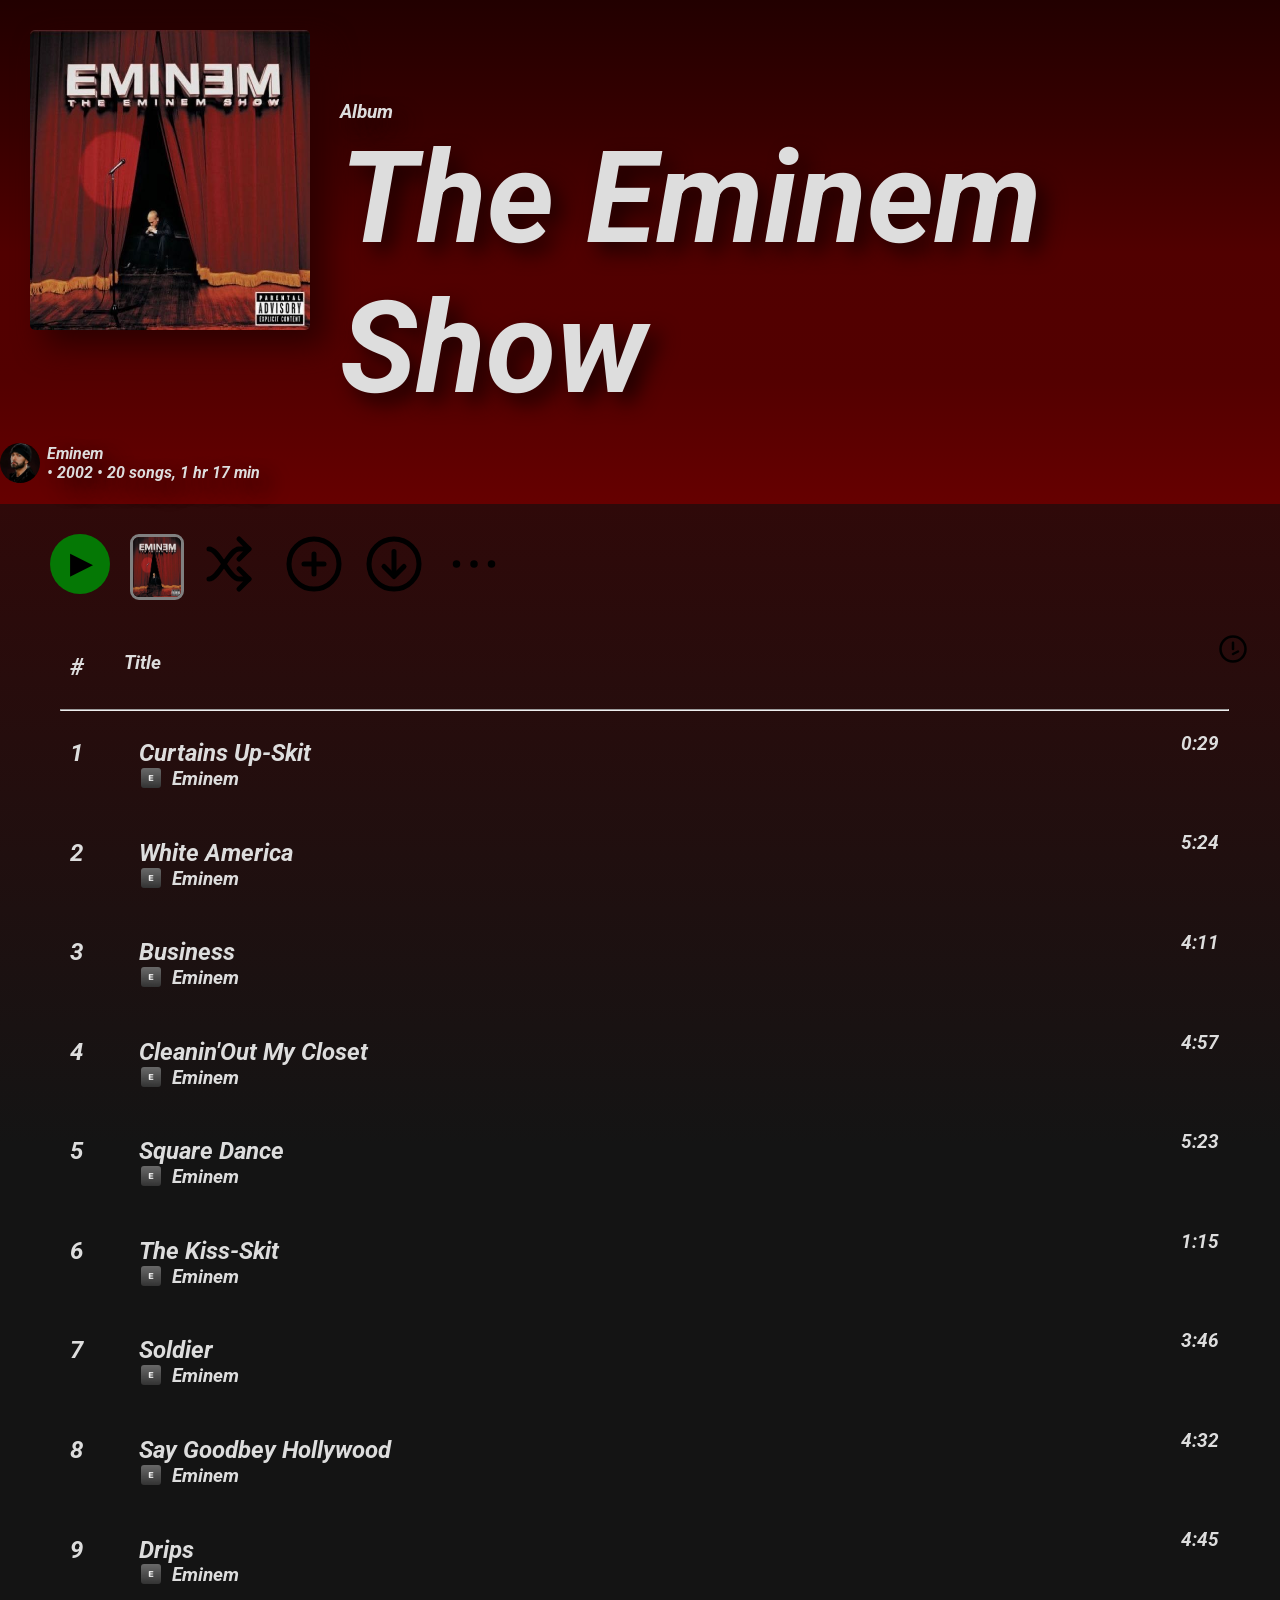
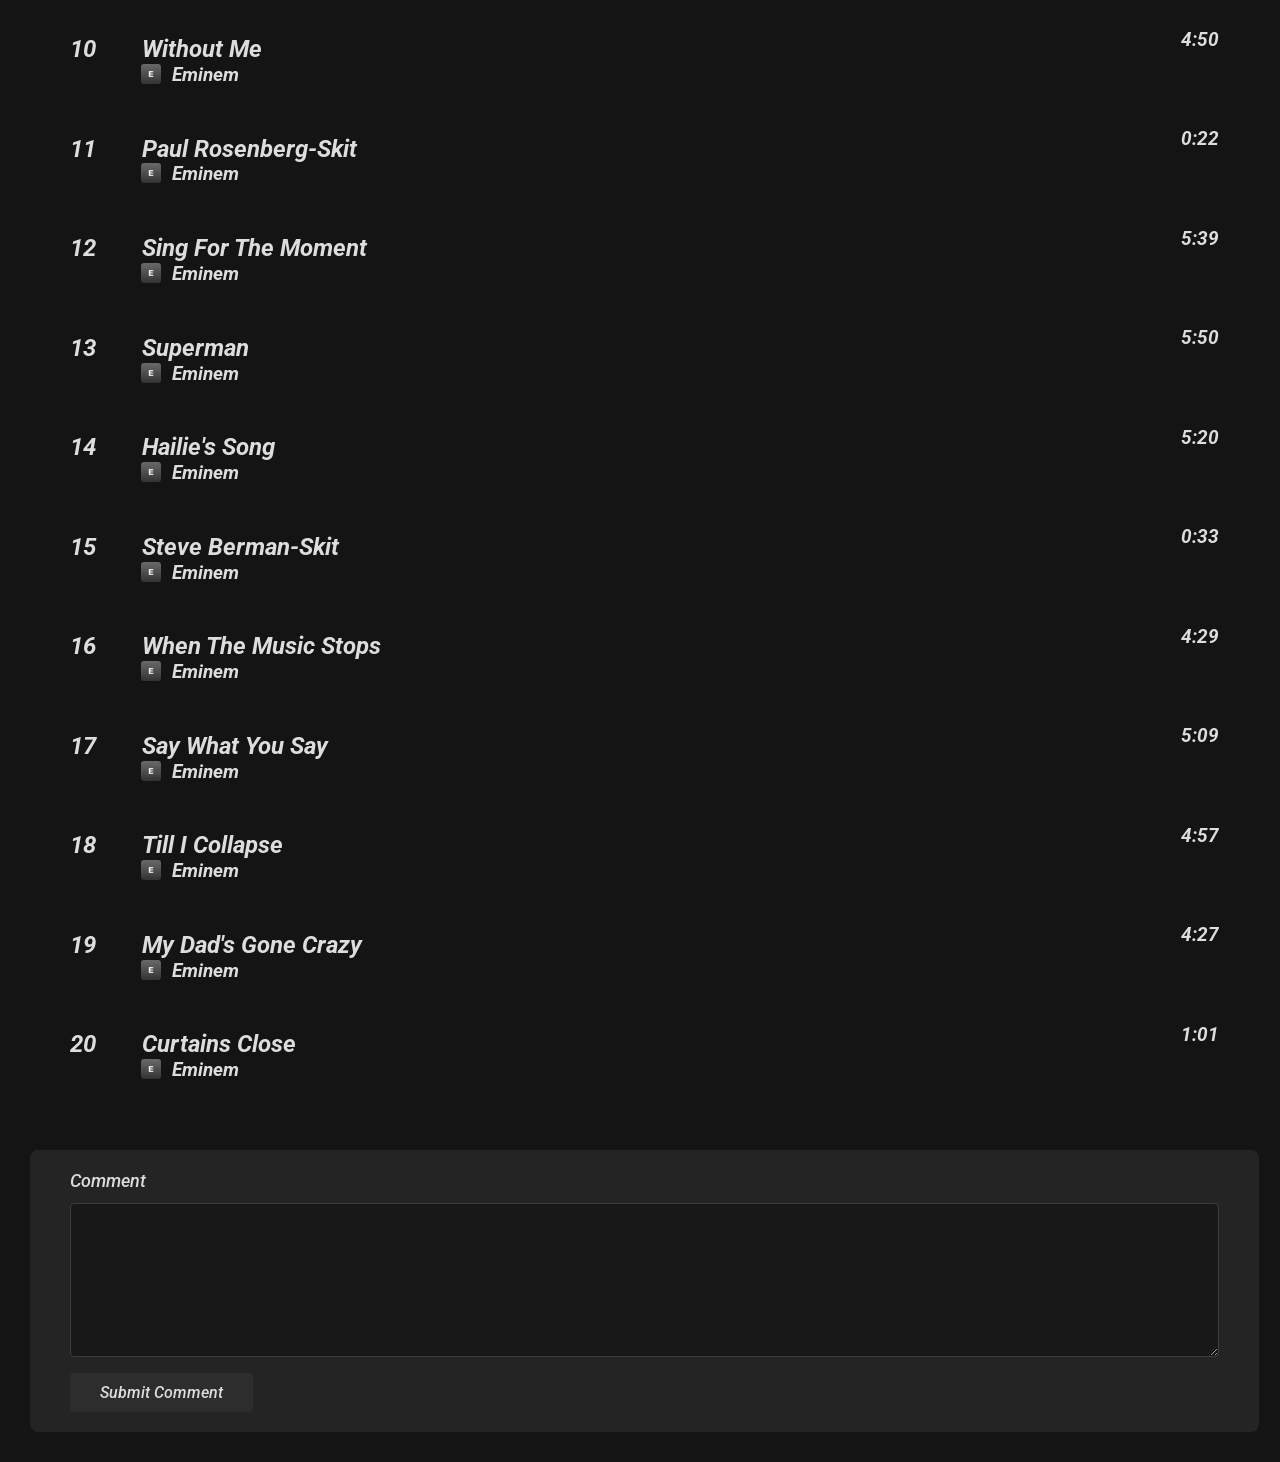
<file: index.html>
<!DOCTYPE html>
<html lang="en">
<head>
    <meta charset="UTF-8">
    <meta name="viewport" content="width=device-width, initial-scale=1.0">
    <link rel="stylesheet" href="EminemShow.css">
    <link rel="shortcut icon" type="img/jpeg" href="Eminem-Show.jpeg">
    <title>The Eminem Show</title>
</head>
<body>
    <!--First box-->
    <div id="box1">
        <img src="Eminem-Show.jpeg" alt="Eminem Show Album" id="img1">
        <h4 id="album">Album</h4>
        <a href="https://open.spotify.com/album/2cWBwpqMsDJC1ZUwz813lo" title="The Eminem Show Spotify" target="_blank">
            <h1 id="album-name">The Eminem Show</h1>
        </a>
    
        <div class="container">
            <img src="Eminem.jpeg" alt="Eminem" id="img2">
            <h4 id="eminem">
                <a href="https://open.spotify.com/artist/7dGJo4pcD2V6oG8kP0tJRR" title="Eminem Spotify account " target="_blank" style="color: inherit; text-decoration: none;">
                    Eminem
                </a>
                 • 2002 • 20 songs, 1 hr 17 min</h4>
        </div>
    </div>

    <!--Second box-->
    <div id="box2">
        <div id="row1">
            <button id="playbutton"><p id="symbol">▶</p></button>
            <img src="Eminem-Show.jpeg" alt="The Eminem Show" id="img3">
            <svg width="60px" 
                height="60px" 
                viewBox="0 0 24 24" 
                fill="none" 
                stroke="#000" 
                stroke-width="2" 
                stroke-linecap="round" 
                stroke-linejoin="round">
                <path d="M2 18c4 0 8-12 12-12h4"/>
                <path d="M14 2l4 4-4 4"/>
                <path d="M2 6c4 0 8 12 12 12h4"/>
                <path d="M14 22l4-4-4-4"/>
            </svg>
            
            <svg width="60" 
                height="60" 
                viewBox="0 0 24 24" 
                fill="none" 
                stroke="#000" 
                stroke-width="2" 
                stroke-linecap="round" 
                style="margin-left: 20px;">
                <circle cx="12" cy="12" r="10"/>
                <line x1="12" y1="8" x2="12" y2="16"/>
                <line x1="8" y1="12" x2="16" y2="12"/>
            </svg>

            <svg width="60" 
                height="60" 
                viewBox="0 0 24 24" 
                fill="none" 
                stroke="#000" 
                stroke-width="2" 
                stroke-linecap="round" 
                stroke-linejoin="round"
                style="margin-left: 20px; margin-right: 20px;">
                <circle cx="12" cy="12" r="10"/>
                <line x1="12" y1="7" x2="12" y2="16"/>
                <polyline points="8 13 12 17 16 13"/>
            </svg>

            <svg width="60" 
                height="60" 
                viewBox="0 0 24 24" 
                fill="#000">
                <circle cx="5" cy="12" r="1.5"/>
                <circle cx="12" cy="12" r="1.5"/>
                <circle cx="19" cy="12" r="1.5"/>
            </svg>
        </div>

        <div id="row2">
            <h2>#</h2>
            <h3 id="title">Title</h3>
            <svg width="30"
                 height="30"
                 viewBox="0 0 24 24"
                 fill="none"
                 stroke="#000"
                 stroke-width="2"
                 stroke-linecap="round"
                 stroke-linejoin="round"
                 style="margin-bottom: -9px; margin-left: 12.5px;">
                 <circle cx="12" cy="12" r="10"/>
                 <line x1="12" y1="12" x2="12" y2="7"/>
                 <line x1="12" y1="16" x2="16" y2="14"/>
            </svg>
        </div>
        <hr align="center" style="width: 95%; height: 0.02px;">

        <div id="row3">

            <!--Song1-->
            <div class="Song">

                <div class="part1">
                    <h2 class="number">1</h2>
                    <a href="https://open.spotify.com/track/0ttF21hZCPw2merE3GsHcP" title="Spotify Eminem song" target="_blank" style="color: inherit; text-decoration: none;">
                        <h2 class="songname">Curtains Up-Skit</h2>
                    </a>
                    <h3>0:29</h3>
                </div>

                <div class="part2">
                    <img src="E.jpeg" class="E-Logo">
                    <h3 class="Eminem">Eminem</h3>
                </div>

            </div>
            <!--Song1-->

            <!--Song2-->
            <div class="Song">

                <div class="part1">
                    <h2 class="number">2</h2>
                    <a href="https://open.spotify.com/track/15qrWkkYCfmtu1uRpGf48L" title="Spotify Eminem song" target="_blank" style="color: inherit; text-decoration: none;">
                        <h2 class="songname">White America</h2>
                    </a>
                    <h3>5:24</h3>
                </div>

                <div class="part2">
                    <img src="E.jpeg" class="E-Logo">
                    <h3 class="Eminem">Eminem</h3>
                </div>

            </div>
            <!--Song2-->

            <!--Song3-->
            <div class="Song">

                <div class="part1">
                    <h2 class="number">3</h2>
                    <a href="http://127.0.0.1:5500/EminemShow.html" title="Spotify Eminem song" target="_blank" style="color: inherit; text-decoration: none;">
                        <h2 class="songname">Business</h2>
                    </a>
                    <h3>4:11</h3>
                </div>

                <div class="part2">
                    <img src="E.jpeg" class="E-Logo">
                    <h3 class="Eminem">Eminem</h3>
                </div>

            </div>
            <!--Song3-->

            <!--Song4-->
            <div class="Song">

                <div class="part1">
                    <h2 class="number">4</h2>
                    <a href="https://open.spotify.com/track/7BMO7O7ImjV8HNTH74Tshv" title="Spotify Eminem song" target="_blank" style="color: inherit; text-decoration: none;">
                        <h2 class="songname">Cleanin'Out My Closet</h2>
                    </a>
                    <h3>4:57</h3>
                </div>

                <div class="part2">
                    <img src="E.jpeg" class="E-Logo">
                    <h3 class="Eminem">Eminem</h3>
                </div>

            </div>
            <!--Song4-->

            <!--Song5-->
            <div class="Song">

                <div class="part1">
                    <h2 class="number">5</h2>
                    <a href="https://open.spotify.com/track/27mgDrExPa3obPAYXd3yQg" title="Spotify Eminem song" target="_blank" style="color: inherit; text-decoration: none;">
                        <h2 class="songname">Square Dance</h2>
                    </a>
                    <h3>5:23</h3>
                </div>

                <div class="part2">
                    <img src="E.jpeg" class="E-Logo">
                    <h3 class="Eminem">Eminem</h3>
                </div>

            </div>
            <!--Song5-->

            <!--Song6-->
            <div class="Song">

                <div class="part1">
                    <h2 class="number">6</h2>
                    <a href="https://open.spotify.com/track/2J3CYFUn6eAuHz5S9IKape" title="Spotify Eminem song" target="_blank" style="color: inherit; text-decoration: none;">
                        <h2 class="songname">The Kiss-Skit</h2>
                    </a>
                    <h3>1:15</h3>
                </div>

                <div class="part2">
                    <img src="E.jpeg" class="E-Logo">
                    <h3 class="Eminem">Eminem</h3>
                </div>

            </div>
            <!--Song6-->

            <!--Song7-->
            <div class="Song">

                <div class="part1">
                    <h2 class="number">7</h2>
                    <a href="https://open.spotify.com/track/5QD28FqaM3jTfsqWwvRZwv" title="Spotify Eminem song" target="_blank" style="color: inherit; text-decoration: none;">
                        <h2 class="songname">Soldier </h2>
                    </a>
                    <h3>3:46</h3>
                </div>

                <div class="part2">
                    <img src="E.jpeg" class="E-Logo">
                    <h3 class="Eminem">Eminem</h3>
                </div>

            </div>
            <!--Song7-->

            <!--Song8-->
            <div class="Song">

                <div class="part1">
                    <h2 class="number">8</h2>
                    <a href="https://open.spotify.com/track/288e3FhmVuCqPmNEfAH0h6" title="Spotify Eminem song" target="_blank" style="color: inherit; text-decoration: none;">
                        <h2 class="songname">Say Goodbey Hollywood</h2>
                    </a>
                    <h3>4:32</h3>
                </div>

                <div class="part2">
                    <img src="E.jpeg" class="E-Logo">
                    <h3 class="Eminem">Eminem</h3>
                </div>

            </div>
            <!--Song8-->

            <!--Song9-->
            <div class="Song">

                <div class="part1">
                    <h2 class="number">9</h2>
                    <a href="https://open.spotify.com/track/7lQ8MOhq6IN2w8EYcFNSUk" title="Spotify Eminem song" target="_blank" style="color: inherit; text-decoration: none;">
                        <h2 class="songname">Drips</h2>
                    </a>
                    <h3>4:45</h3>
                </div>

                <div class="part2">
                    <img src="E.jpeg" class="E-Logo">
                    <h3 class="Eminem">Eminem</h3>
                </div>

            </div>
            <!--Song9-->

            <!--Song10-->
            <div class="Song">

                <div class="part1">
                    <h2 class="number">10</h2>
                    <a href="https://open.spotify.com/track/7lQ8MOhq6IN2w8EYcFNSUk" title="Spotify Eminem song" target="_blank" style="color: inherit; text-decoration: none;">
                        <h2 class="songname" style="margin-left: -10px">Without Me</h2>
                    </a>
                    <h3>4:50</h3>
                </div>

                <div class="part2">
                    <img src="E.jpeg" class="E-Logo">
                    <h3 class="Eminem">Eminem</h3>
                </div>

            </div>
            <!--Song10-->

            <!--Song11-->
            <div class="Song">

                <div class="part1">
                    <h2 class="number">11</h2>
                    <a href="https://open.spotify.com/track/0EgkVzDidmq4MP57jZFeik" title="Spotify Eminem song" target="_blank" style="color: inherit; text-decoration: none;">
                        <h2 class="songname" style="margin-left: -10px">Paul Rosenberg-Skit</h2>
                    </a>
                    <h3>0:22</h3>
                </div>

                <div class="part2">
                    <img src="E.jpeg" class="E-Logo">
                    <h3 class="Eminem">Eminem</h3>
                </div>

            </div>
            <!--Song11-->

            <!--Song12-->
            <div class="Song">

                <div class="part1">
                    <h2 class="number">12</h2>
                    <a href="https://open.spotify.com/track/3CpoeW0cZSDzIRv5z34F87" title="Spotify Eminem song" target="_blank" style="color: inherit; text-decoration: none;">
                        <h2 class="songname" style="margin-left: -10px">Sing For The Moment</h2>
                    </a>
                    <h3>5:39</h3>
                </div>

                <div class="part2">
                    <img src="E.jpeg" class="E-Logo">
                    <h3 class="Eminem">Eminem</h3>
                </div>

            </div>
            <!--Song12-->

            <!--Song13-->
            <div class="Song">

                <div class="part1">
                    <h2 class="number">13</h2>
                    <a href="https://open.spotify.com/track/4woTEX1wYOTGDqNXuavlRC" title="Spotify Eminem song" target="_blank" style="color: inherit; text-decoration: none;">
                        <h2 class="songname" style="margin-left: -10px">Superman</h2>
                    </a>
                    <h3>5:50</h3>
                </div>

                <div class="part2">
                    <img src="E.jpeg" class="E-Logo">
                    <h3 class="Eminem">Eminem</h3>
                </div>

            </div>
            <!--Song13-->

            <!--Song14-->
            <div class="Song">

                <div class="part1">
                    <h2 class="number">14</h2>
                    <a href="https://open.spotify.com/track/6Db8IlZ7YY1pfIjJllejyH" title="Spotify Eminem song" target="_blank" style="color: inherit; text-decoration: none;">
                        <h2 class="songname" style="margin-left: -10px">Hailie's Song</h2>
                    </a>
                    <h3>5:20</h3>
                </div>

                <div class="part2">
                    <img src="E.jpeg" class="E-Logo">
                    <h3 class="Eminem">Eminem</h3>
                </div>

            </div>
            <!--Song14-->

            <!--Song15-->
            <div class="Song">

                <div class="part1">
                    <h2 class="number">15</h2>
                    <a href="https://open.spotify.com/track/5ZxX55HFfi4aofGTxMp58x" title="Spotify Eminem song" target="_blank" style="color: inherit; text-decoration: none;">
                        <h2 class="songname" style="margin-left: -10px">Steve Berman-Skit</h2>
                    </a>
                    <h3>0:33</h3>
                </div>

                <div class="part2">
                    <img src="E.jpeg" class="E-Logo">
                    <h3 class="Eminem">Eminem</h3>
                </div>

            </div>
            <!--Song15-->

            <!--Song16-->
            <div class="Song">

                <div class="part1">
                    <h2 class="number">16</h2>
                    <a href="https://open.spotify.com/track/73qINA7ccO03wxD8nsJalr" title="Spotify Eminem song" target="_blank" style="color: inherit; text-decoration: none;">
                        <h2 class="songname" style="margin-left: -10px">When The Music Stops</h2>
                    </a>
                    <h3>4:29</h3>
                </div>

                <div class="part2">
                    <img src="E.jpeg" class="E-Logo">
                    <h3 class="Eminem">Eminem</h3>
                </div>

            </div>
            <!--Song16-->

            <!--Song17-->
            <div class="Song">

                <div class="part1">
                    <h2 class="number">17</h2>
                    <a href="https://open.spotify.com/track/4EQkcrSLF3QdlwNca7sMXY" title="Spotify Eminem song" target="_blank" style="color: inherit; text-decoration: none;">
                        <h2 class="songname"style="margin-left: -10px" >Say What You Say</h2>
                    </a>
                    <h3>5:09</h3>
                </div>

                <div class="part2">
                    <img src="E.jpeg" class="E-Logo">
                    <h3 class="Eminem">Eminem</h3>
                </div>

            </div>
            <!--Song17-->

            <!--Song18-->
            <div class="Song">

                <div class="part1">
                    <h2 class="number">18</h2>
                    <a href="https://open.spotify.com/track/4xkOaSrkexMciUUogZKVTS" title="Spotify Eminem song" target="_blank" style="color: inherit; text-decoration: none;">
                        <h2 class="songname" style="margin-left: -10px">Till I Collapse</h2>
                    </a>
                    <h3>4:57</h3>
                </div>

                <div class="part2">
                    <img src="E.jpeg" class="E-Logo">
                    <h3 class="Eminem">Eminem</h3>
                </div>

            </div>
            <!--Song18-->

            <!--Song19-->
            <div class="Song">

                <div class="part1">
                    <h2 class="number">19</h2>
                    <a href="https://open.spotify.com/track/3F14hbIqy1JKKLTb1mzdYV" title="Spotify Eminem song" target="_blank" style="color: inherit; text-decoration: none;">
                        <h2 class="songname" style="margin-left: -10px">My Dad's Gone Crazy</h2>
                    </a>
                    <h3>4:27</h3>
                </div>

                <div class="part2">
                    <img src="E.jpeg" class="E-Logo">
                    <h3 class="Eminem">Eminem</h3>
                </div>

            </div>
            <!--Song19-->

            <!--Song20-->
            <div class="Song">

                <div class="part1">
                    <h2 class="number">20</h2>
                    <a href="" title="Spotify Eminem song" target="_blank" style="color: inherit; text-decoration: none;">
                        <h2 class="songname" style="margin-left: -10px">Curtains Close</h2>
                    </a>
                    <h3>1:01</h3>
                </div>

                <div class="part2">
                    <img src="E.jpeg" class="E-Logo">
                    <h3 class="Eminem">Eminem</h3>
                </div>

            </div>
            <!--Song20-->

        </div>

        <div id="comment">
            <form action="https://formspree.io/f/xaqzvagq" method="POST">
                <label for="comment-text">
                    Comment
                </label>
                <textarea id="comment-text"
                        name="comment"
                        rows="8"
                        cols="50"
                        placeholder="Say something...">
                </textarea>
                <button id="submit-button" type="submit">Submit Comment</button>
            </form>
        </div>
    </div>
</body>
</html>
</file>
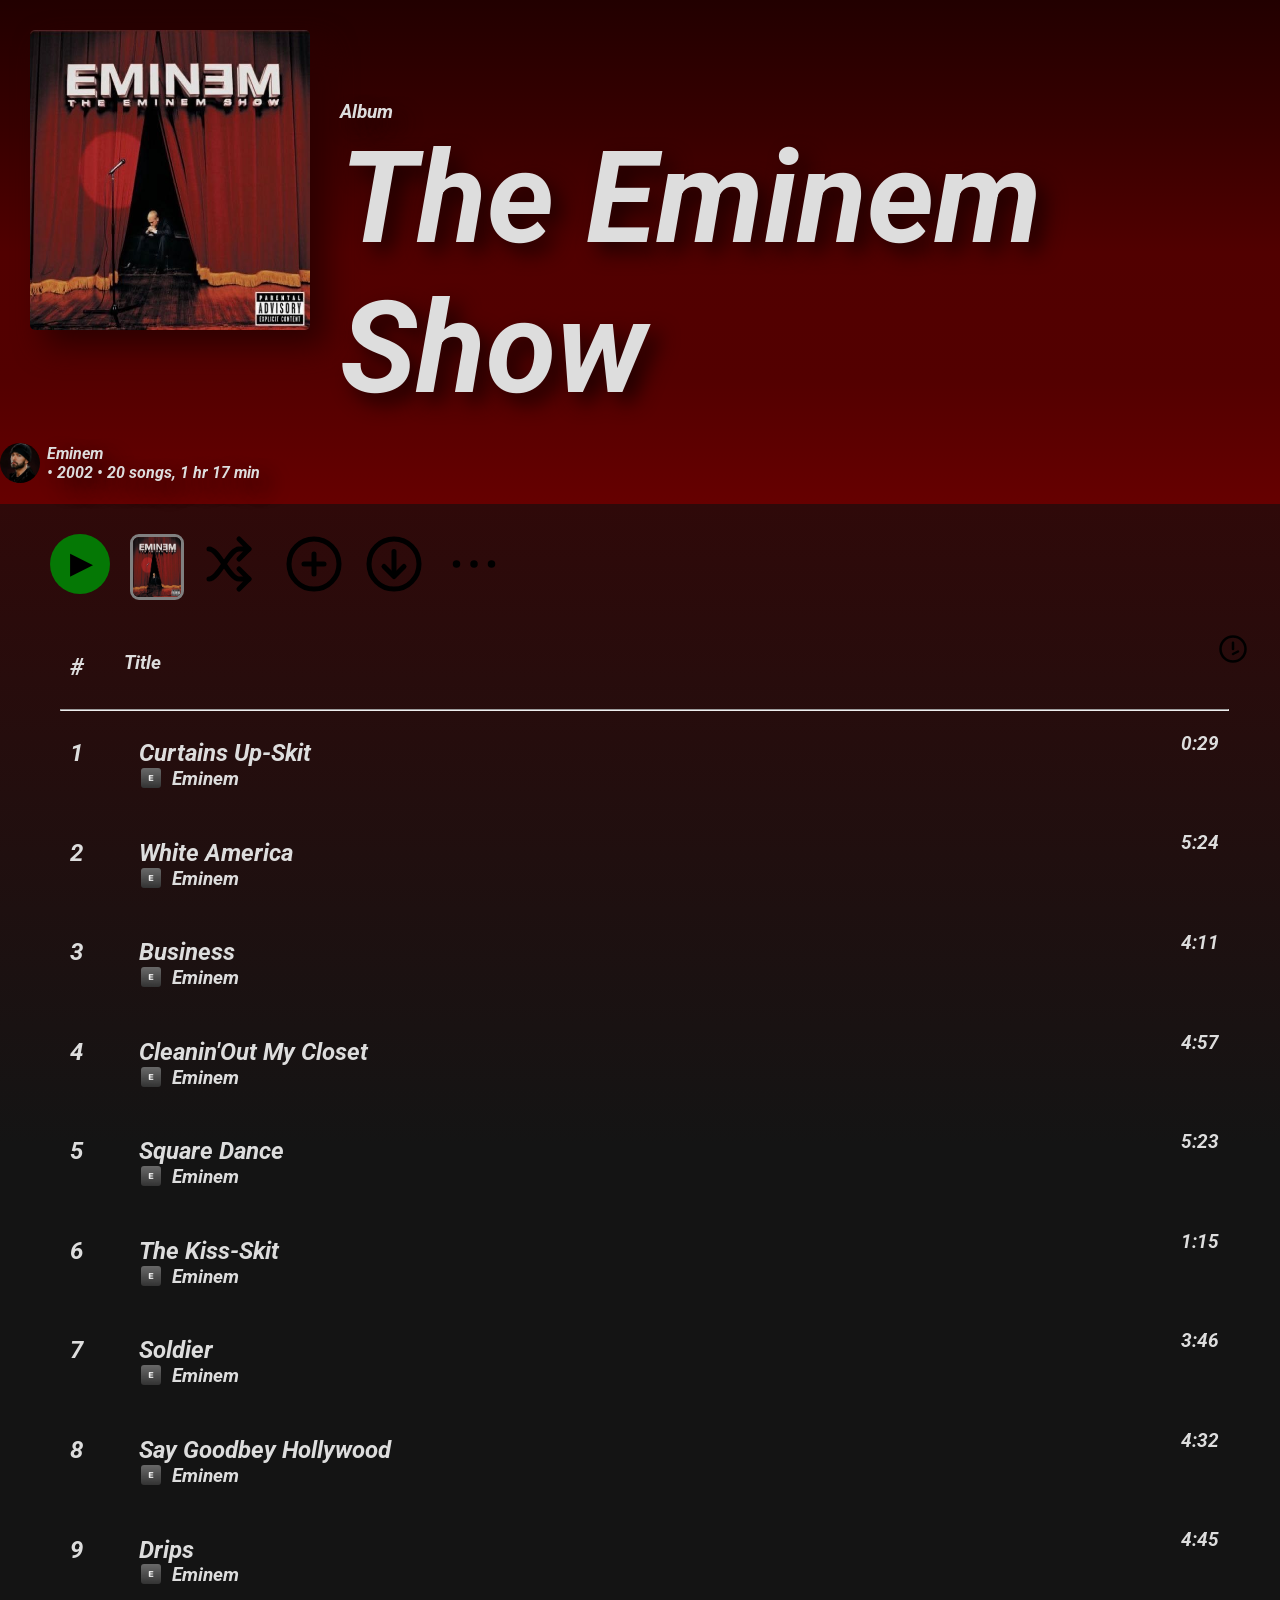
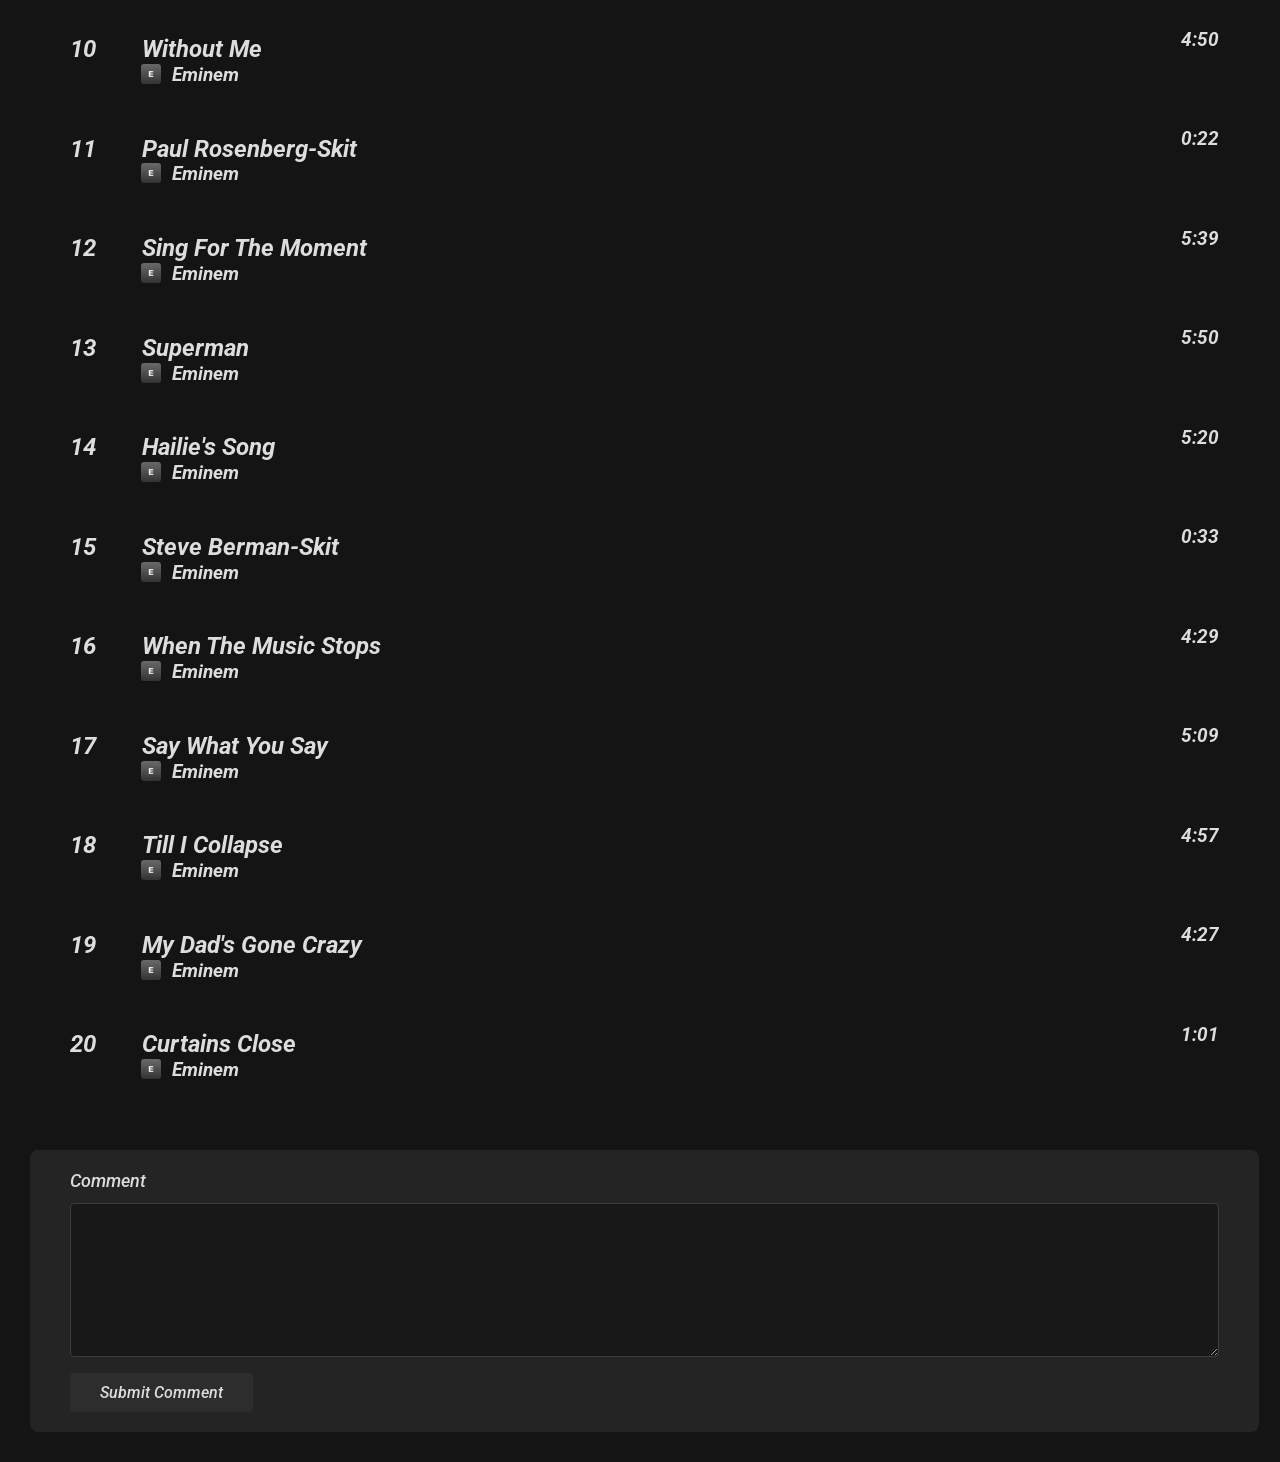
<file: EminemShow.html>
<!DOCTYPE html>
<html lang="en">
<head>
    <meta charset="UTF-8">
    <meta name="viewport" content="width=device-width, initial-scale=1.0">
    <link rel="stylesheet" href="EminemShow.css">
    <link rel="shortcut icon" type="img/jpeg" href="Eminem-Show.jpeg">
    <title>The Eminem Show</title>
</head>
<body>
    <!--First box-->
    <div id="box1">
        <img src="Eminem-Show.jpeg" alt="Eminem Show Album" id="img1">
        <h4 id="album">Album</h4>
        <a href="https://open.spotify.com/album/2cWBwpqMsDJC1ZUwz813lo" title="The Eminem Show Spotify" target="_blank">
            <h1 id="album-name">The Eminem Show</h1>
        </a>
    
        <div class="container">
            <img src="Eminem.jpeg" alt="Eminem" id="img2">
            <h4 id="eminem">
                <a href="https://open.spotify.com/artist/7dGJo4pcD2V6oG8kP0tJRR" title="Eminem Spotify account " target="_blank" style="color: inherit; text-decoration: none;">
                    Eminem
                </a>
                 • 2002 • 20 songs, 1 hr 17 min</h4>
        </div>
    </div>

    <!--Second box-->
    <div id="box2">
        <div id="row1">
            <button id="playbutton"><p id="symbol">▶</p></button>
            <img src="Eminem-Show.jpeg" alt="The Eminem Show" id="img3">
            <svg width="60px" 
                height="60px" 
                viewBox="0 0 24 24" 
                fill="none" 
                stroke="#000" 
                stroke-width="2" 
                stroke-linecap="round" 
                stroke-linejoin="round">
                <path d="M2 18c4 0 8-12 12-12h4"/>
                <path d="M14 2l4 4-4 4"/>
                <path d="M2 6c4 0 8 12 12 12h4"/>
                <path d="M14 22l4-4-4-4"/>
            </svg>
            
            <svg width="60" 
                height="60" 
                viewBox="0 0 24 24" 
                fill="none" 
                stroke="#000" 
                stroke-width="2" 
                stroke-linecap="round" 
                style="margin-left: 20px;">
                <circle cx="12" cy="12" r="10"/>
                <line x1="12" y1="8" x2="12" y2="16"/>
                <line x1="8" y1="12" x2="16" y2="12"/>
            </svg>

            <svg width="60" 
                height="60" 
                viewBox="0 0 24 24" 
                fill="none" 
                stroke="#000" 
                stroke-width="2" 
                stroke-linecap="round" 
                stroke-linejoin="round"
                style="margin-left: 20px; margin-right: 20px;">
                <circle cx="12" cy="12" r="10"/>
                <line x1="12" y1="7" x2="12" y2="16"/>
                <polyline points="8 13 12 17 16 13"/>
            </svg>

            <svg width="60" 
                height="60" 
                viewBox="0 0 24 24" 
                fill="#000">
                <circle cx="5" cy="12" r="1.5"/>
                <circle cx="12" cy="12" r="1.5"/>
                <circle cx="19" cy="12" r="1.5"/>
            </svg>
        </div>

        <div id="row2">
            <h2>#</h2>
            <h3 id="title">Title</h3>
            <svg width="30"
                 height="30"
                 viewBox="0 0 24 24"
                 fill="none"
                 stroke="#000"
                 stroke-width="2"
                 stroke-linecap="round"
                 stroke-linejoin="round"
                 style="margin-bottom: -9px; margin-left: 12.5px;">
                 <circle cx="12" cy="12" r="10"/>
                 <line x1="12" y1="12" x2="12" y2="7"/>
                 <line x1="12" y1="16" x2="16" y2="14"/>
            </svg>
        </div>
        <hr align="center" style="width: 95%; height: 0.02px;">

        <div id="row3">

            <!--Song1-->
            <div class="Song">

                <div class="part1">
                    <h2 class="number">1</h2>
                    <a href="https://open.spotify.com/track/0ttF21hZCPw2merE3GsHcP" title="Spotify Eminem song" target="_blank" style="color: inherit; text-decoration: none;">
                        <h2 class="songname">Curtains Up-Skit</h2>
                    </a>
                    <h3>0:29</h3>
                </div>

                <div class="part2">
                    <img src="E.jpeg" class="E-Logo">
                    <h3 class="Eminem">Eminem</h3>
                </div>

            </div>
            <!--Song1-->

            <!--Song2-->
            <div class="Song">

                <div class="part1">
                    <h2 class="number">2</h2>
                    <a href="https://open.spotify.com/track/15qrWkkYCfmtu1uRpGf48L" title="Spotify Eminem song" target="_blank" style="color: inherit; text-decoration: none;">
                        <h2 class="songname">White America</h2>
                    </a>
                    <h3>5:24</h3>
                </div>

                <div class="part2">
                    <img src="E.jpeg" class="E-Logo">
                    <h3 class="Eminem">Eminem</h3>
                </div>

            </div>
            <!--Song2-->

            <!--Song3-->
            <div class="Song">

                <div class="part1">
                    <h2 class="number">3</h2>
                    <a href="http://127.0.0.1:5500/EminemShow.html" title="Spotify Eminem song" target="_blank" style="color: inherit; text-decoration: none;">
                        <h2 class="songname">Business</h2>
                    </a>
                    <h3>4:11</h3>
                </div>

                <div class="part2">
                    <img src="E.jpeg" class="E-Logo">
                    <h3 class="Eminem">Eminem</h3>
                </div>

            </div>
            <!--Song3-->

            <!--Song4-->
            <div class="Song">

                <div class="part1">
                    <h2 class="number">4</h2>
                    <a href="https://open.spotify.com/track/7BMO7O7ImjV8HNTH74Tshv" title="Spotify Eminem song" target="_blank" style="color: inherit; text-decoration: none;">
                        <h2 class="songname">Cleanin'Out My Closet</h2>
                    </a>
                    <h3>4:57</h3>
                </div>

                <div class="part2">
                    <img src="E.jpeg" class="E-Logo">
                    <h3 class="Eminem">Eminem</h3>
                </div>

            </div>
            <!--Song4-->

            <!--Song5-->
            <div class="Song">

                <div class="part1">
                    <h2 class="number">5</h2>
                    <a href="https://open.spotify.com/track/27mgDrExPa3obPAYXd3yQg" title="Spotify Eminem song" target="_blank" style="color: inherit; text-decoration: none;">
                        <h2 class="songname">Square Dance</h2>
                    </a>
                    <h3>5:23</h3>
                </div>

                <div class="part2">
                    <img src="E.jpeg" class="E-Logo">
                    <h3 class="Eminem">Eminem</h3>
                </div>

            </div>
            <!--Song5-->

            <!--Song6-->
            <div class="Song">

                <div class="part1">
                    <h2 class="number">6</h2>
                    <a href="https://open.spotify.com/track/2J3CYFUn6eAuHz5S9IKape" title="Spotify Eminem song" target="_blank" style="color: inherit; text-decoration: none;">
                        <h2 class="songname">The Kiss-Skit</h2>
                    </a>
                    <h3>1:15</h3>
                </div>

                <div class="part2">
                    <img src="E.jpeg" class="E-Logo">
                    <h3 class="Eminem">Eminem</h3>
                </div>

            </div>
            <!--Song6-->

            <!--Song7-->
            <div class="Song">

                <div class="part1">
                    <h2 class="number">7</h2>
                    <a href="https://open.spotify.com/track/5QD28FqaM3jTfsqWwvRZwv" title="Spotify Eminem song" target="_blank" style="color: inherit; text-decoration: none;">
                        <h2 class="songname">Soldier </h2>
                    </a>
                    <h3>3:46</h3>
                </div>

                <div class="part2">
                    <img src="E.jpeg" class="E-Logo">
                    <h3 class="Eminem">Eminem</h3>
                </div>

            </div>
            <!--Song7-->

            <!--Song8-->
            <div class="Song">

                <div class="part1">
                    <h2 class="number">8</h2>
                    <a href="https://open.spotify.com/track/288e3FhmVuCqPmNEfAH0h6" title="Spotify Eminem song" target="_blank" style="color: inherit; text-decoration: none;">
                        <h2 class="songname">Say Goodbey Hollywood</h2>
                    </a>
                    <h3>4:32</h3>
                </div>

                <div class="part2">
                    <img src="E.jpeg" class="E-Logo">
                    <h3 class="Eminem">Eminem</h3>
                </div>

            </div>
            <!--Song8-->

            <!--Song9-->
            <div class="Song">

                <div class="part1">
                    <h2 class="number">9</h2>
                    <a href="https://open.spotify.com/track/7lQ8MOhq6IN2w8EYcFNSUk" title="Spotify Eminem song" target="_blank" style="color: inherit; text-decoration: none;">
                        <h2 class="songname">Drips</h2>
                    </a>
                    <h3>4:45</h3>
                </div>

                <div class="part2">
                    <img src="E.jpeg" class="E-Logo">
                    <h3 class="Eminem">Eminem</h3>
                </div>

            </div>
            <!--Song9-->

            <!--Song10-->
            <div class="Song">

                <div class="part1">
                    <h2 class="number">10</h2>
                    <a href="https://open.spotify.com/track/7lQ8MOhq6IN2w8EYcFNSUk" title="Spotify Eminem song" target="_blank" style="color: inherit; text-decoration: none;">
                        <h2 class="songname" style="margin-left: -10px">Without Me</h2>
                    </a>
                    <h3>4:50</h3>
                </div>

                <div class="part2">
                    <img src="E.jpeg" class="E-Logo">
                    <h3 class="Eminem">Eminem</h3>
                </div>

            </div>
            <!--Song10-->

            <!--Song11-->
            <div class="Song">

                <div class="part1">
                    <h2 class="number">11</h2>
                    <a href="https://open.spotify.com/track/0EgkVzDidmq4MP57jZFeik" title="Spotify Eminem song" target="_blank" style="color: inherit; text-decoration: none;">
                        <h2 class="songname" style="margin-left: -10px">Paul Rosenberg-Skit</h2>
                    </a>
                    <h3>0:22</h3>
                </div>

                <div class="part2">
                    <img src="E.jpeg" class="E-Logo">
                    <h3 class="Eminem">Eminem</h3>
                </div>

            </div>
            <!--Song11-->

            <!--Song12-->
            <div class="Song">

                <div class="part1">
                    <h2 class="number">12</h2>
                    <a href="https://open.spotify.com/track/3CpoeW0cZSDzIRv5z34F87" title="Spotify Eminem song" target="_blank" style="color: inherit; text-decoration: none;">
                        <h2 class="songname" style="margin-left: -10px">Sing For The Moment</h2>
                    </a>
                    <h3>5:39</h3>
                </div>

                <div class="part2">
                    <img src="E.jpeg" class="E-Logo">
                    <h3 class="Eminem">Eminem</h3>
                </div>

            </div>
            <!--Song12-->

            <!--Song13-->
            <div class="Song">

                <div class="part1">
                    <h2 class="number">13</h2>
                    <a href="https://open.spotify.com/track/4woTEX1wYOTGDqNXuavlRC" title="Spotify Eminem song" target="_blank" style="color: inherit; text-decoration: none;">
                        <h2 class="songname" style="margin-left: -10px">Superman</h2>
                    </a>
                    <h3>5:50</h3>
                </div>

                <div class="part2">
                    <img src="E.jpeg" class="E-Logo">
                    <h3 class="Eminem">Eminem</h3>
                </div>

            </div>
            <!--Song13-->

            <!--Song14-->
            <div class="Song">

                <div class="part1">
                    <h2 class="number">14</h2>
                    <a href="https://open.spotify.com/track/6Db8IlZ7YY1pfIjJllejyH" title="Spotify Eminem song" target="_blank" style="color: inherit; text-decoration: none;">
                        <h2 class="songname" style="margin-left: -10px">Hailie's Song</h2>
                    </a>
                    <h3>5:20</h3>
                </div>

                <div class="part2">
                    <img src="E.jpeg" class="E-Logo">
                    <h3 class="Eminem">Eminem</h3>
                </div>

            </div>
            <!--Song14-->

            <!--Song15-->
            <div class="Song">

                <div class="part1">
                    <h2 class="number">15</h2>
                    <a href="https://open.spotify.com/track/5ZxX55HFfi4aofGTxMp58x" title="Spotify Eminem song" target="_blank" style="color: inherit; text-decoration: none;">
                        <h2 class="songname" style="margin-left: -10px">Steve Berman-Skit</h2>
                    </a>
                    <h3>0:33</h3>
                </div>

                <div class="part2">
                    <img src="E.jpeg" class="E-Logo">
                    <h3 class="Eminem">Eminem</h3>
                </div>

            </div>
            <!--Song15-->

            <!--Song16-->
            <div class="Song">

                <div class="part1">
                    <h2 class="number">16</h2>
                    <a href="https://open.spotify.com/track/73qINA7ccO03wxD8nsJalr" title="Spotify Eminem song" target="_blank" style="color: inherit; text-decoration: none;">
                        <h2 class="songname" style="margin-left: -10px">When The Music Stops</h2>
                    </a>
                    <h3>4:29</h3>
                </div>

                <div class="part2">
                    <img src="E.jpeg" class="E-Logo">
                    <h3 class="Eminem">Eminem</h3>
                </div>

            </div>
            <!--Song16-->

            <!--Song17-->
            <div class="Song">

                <div class="part1">
                    <h2 class="number">17</h2>
                    <a href="https://open.spotify.com/track/4EQkcrSLF3QdlwNca7sMXY" title="Spotify Eminem song" target="_blank" style="color: inherit; text-decoration: none;">
                        <h2 class="songname"style="margin-left: -10px" >Say What You Say</h2>
                    </a>
                    <h3>5:09</h3>
                </div>

                <div class="part2">
                    <img src="E.jpeg" class="E-Logo">
                    <h3 class="Eminem">Eminem</h3>
                </div>

            </div>
            <!--Song17-->

            <!--Song18-->
            <div class="Song">

                <div class="part1">
                    <h2 class="number">18</h2>
                    <a href="https://open.spotify.com/track/4xkOaSrkexMciUUogZKVTS" title="Spotify Eminem song" target="_blank" style="color: inherit; text-decoration: none;">
                        <h2 class="songname" style="margin-left: -10px">Till I Collapse</h2>
                    </a>
                    <h3>4:57</h3>
                </div>

                <div class="part2">
                    <img src="E.jpeg" class="E-Logo">
                    <h3 class="Eminem">Eminem</h3>
                </div>

            </div>
            <!--Song18-->

            <!--Song19-->
            <div class="Song">

                <div class="part1">
                    <h2 class="number">19</h2>
                    <a href="https://open.spotify.com/track/3F14hbIqy1JKKLTb1mzdYV" title="Spotify Eminem song" target="_blank" style="color: inherit; text-decoration: none;">
                        <h2 class="songname" style="margin-left: -10px">My Dad's Gone Crazy</h2>
                    </a>
                    <h3>4:27</h3>
                </div>

                <div class="part2">
                    <img src="E.jpeg" class="E-Logo">
                    <h3 class="Eminem">Eminem</h3>
                </div>

            </div>
            <!--Song19-->

            <!--Song20-->
            <div class="Song">

                <div class="part1">
                    <h2 class="number">20</h2>
                    <a href="" title="Spotify Eminem song" target="_blank" style="color: inherit; text-decoration: none;">
                        <h2 class="songname" style="margin-left: -10px">Curtains Close</h2>
                    </a>
                    <h3>1:01</h3>
                </div>

                <div class="part2">
                    <img src="E.jpeg" class="E-Logo">
                    <h3 class="Eminem">Eminem</h3>
                </div>

            </div>
            <!--Song20-->

        </div>

        <div id="comment">
            <form action="https://formspree.io/f/xaqzvagq" method="POST">
                <label for="comment-text">
                    Comment
                </label>
                <textarea id="comment-text"
                        name="comment"
                        rows="8"
                        form="registrationForm"
                        cols="50"
                        placeholder="Say something...">
                </textarea>
                <button id="submit-button" type="submit">Submit Comment</button>
            </form>
        </div>
    </div>
</body>
</html>
</file>
<file: EminemShow.css>
@font-face {
    font-family: Roboto;
    src: url(Roboto.ttf);
}

@media (max-width: 600px) {
    .container {
        width: 90%;
    }
}

body {
    margin: 0;
    font-family: Roboto;
    color: rgb(221, 221, 221);
}

#box1 {
    background: linear-gradient(
        to bottom,
        rgb(34, 0, 0),
        rgb(55, 0, 0),
        rgb(81, 0, 0),
        rgb(83, 0, 0),
        rgb(102, 0, 0)
    );

    display: flow-root;
}

#img1 {
    height: 300px;
    width: 280px;
    float: left;
    border-radius: 5px;
    box-shadow: 15px 15px 30px rgb(44, 1, 1);
    margin: 30px;
}

#img2 {
    height: 40px;
    width: 40px;
    border-radius: 3em;
    float: left;
    margin-right: 7px;
}

#album-name {
    font-size: 8em;
    margin: 0px;
    text-shadow: 10px 10px 20px rgb(30, 0, 0);
}

#album {
    font-size: 19px;
    margin-top: 100px;
    margin-bottom: 0px; 
    text-shadow: 10px 10px 20px rgb(30, 0, 0)   
}

#eminem {
    margin-right: 30px;
}

.container {
    display: flex;
    align-items: center;
    text-shadow: 10px 10px 20px rgb(30, 0, 0)
}

#box2 {
    background: linear-gradient(
        to top,
        rgb(20, 20, 20),
        rgb(20, 20, 20),
        rgb(20, 20, 20),
        rgb(20, 20, 20),
        rgb(47, 9, 9)
    );
    padding: 30px;
    display: flex;
    flex-direction: column;
    width:96%;
}

#row1 {
    display: flex;
    flex-wrap: wrap;
    width: 100%;
    margin-left: 20px;
}


#playbutton{
    text-align: center;
    font-size:30px;
    height: 60px;
    width: 60px;
    border-radius: 50%;
    background-color: rgb(5, 120, 5);
    border: none;
}

#symbol {
    margin-top: -1px;
    margin-bottom: 2px;
    margin-left: 3px;
}

#img3 {
    height: 60px;
    width: 48px;
    margin-bottom: -15px;
    margin-left: 20px;
    margin-right: 20px;
    border-radius: 9px;
    border: 3px solid grey;
}

#row2 {
    display: flex;
    width: 100%;
    margin-left: 40px;
    margin-top: 40px;
}

#title {
    margin-left: 40px;
    margin-right: 85%;
}

#row3 {
    display: flex;
    flex-direction: column;
    gap: 10px;
}
.Song {
    display: flex;
    flex-direction: column;
}

.number {
    margin-left: 40px;
    margin-right: 40px;
}

.E-Logo {
    height: 20px;
    width: 20px;
    border-radius: 3px;
    margin-top: -19px;
    margin-right: 8px;
    margin-left: 18px;
}

.part1 {
    display: flex;
    align-items: center;
    gap: 16px;
    margin-bottom: 0;
}

.part1 h3 {
    margin-left: auto;
    margin-right: 40px;
    margin-top: 0;
}

.part2 {
    display: flex;
    margin-left: 93px;
    margin-top: 0px;
}

.Eminem {
    margin-top: -19px;
    margin-left: 3px;
}

.songname {
    flex: 1;
    margin: 0;
    min-width: 0;
}

a {
    display: block;
    color: inherit;
    text-decoration: none;
    cursor: pointer;
}

#comment {
    margin-top: 50px;
    padding: 20px 40px;
    background: rgba(53, 53, 53, 0.5);
    border-radius: 8px;
}

#comment label {
    display: block;
    font-size: 18px;
    font-weight: 500;
    margin-bottom: 12px;
}

#comment-text {
    width: 100%;
    padding: 12px;
    background-color: rgba(22, 22, 22, 0.8);
    border: 1px solid rgb(62, 62, 62);
    border-radius: 4px;
    color: rgb(221, 221, 221);
    font-family: Roboto;
    font-size: 14px;
    resize: vertical;
    box-sizing: border-box;
}

#comment-text::placeholder {
    color: rgba(255, 255, 255, 0.7);
    font-weight: normal;
}

#comment-text::-webkit-input-placeholder {
    color: rgba(255, 255, 255, 0.7);
}

#comment-text::-moz-placeholder {
    color: rgba(255, 255, 255, 0.7);
    opacity: 1;
}

#comment-text:focus {
    outline: none;
    border-color: rgb(5, 120, 5);
    background-color: rgba(0, 0, 0, 0.5);
}

#submit-button {
    margin-top: 12px;
    padding: 10px 30px;
    background-color: rgb(45, 45, 45);
    color: rgb(221, 221, 221);
    border: none;
    border-radius: 4px;
    font-size: 16px;
    font-weight: 500;
    font-family: Roboto;
    cursor: pointer;
    transition: background-color 0.3s ease;
}

#submit-button:hover {
    background-color: rgb(42, 42, 42);
}

#submit-button:active {
    background-color: rgb(42, 42, 42);
}

@media (max-width: 600px) {
    #album-name {
        font-size: 3em;
    }
}
</file>
